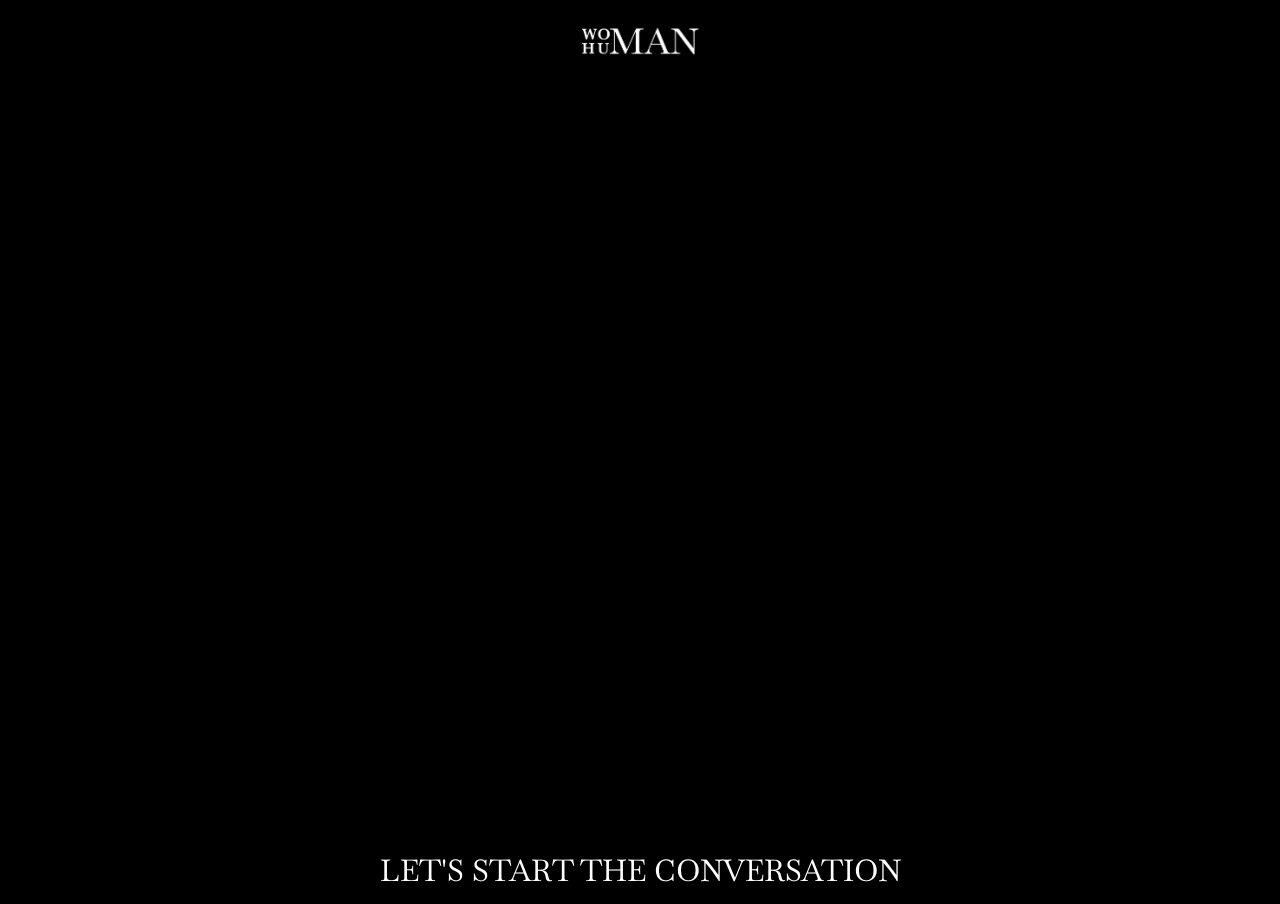
<file: index.html>
<!DOCTYPE html>
<html>
<head>
  <meta charset="utf-8">

  <title>WO/HU/MAN</title>

  <link rel="stylesheet" href="index.css"/>

</head>

<body>

  <div class="logo">
  <a href="2.html"><img src="logo groot wit.png"></a>
  </div>


  <div class="info">
  <a href="https://docs.google.com/document/d/1iKqkGOBr7sHg41XKOuiyg_PSfQ9iAlvR3tnzdgp_K6E/edit">LET'S START THE CONVERSATION</a>
  </div>


<div class="video">

<iframe  src="https://www.youtube.com/embed/qpJfl4V8M5w" frameborder="0" allow="accelerometer; autoplay; encrypted-media; gyroscope; picture-in-picture" allowfullscreen></iframe>

</div>


<link href="https://fonts.googleapis.com/css2?family=Baskervville:ital@0;1&display=swap" rel="stylesheet">

  <!-- the body ends here -->
  </body>
  </html>
</file>
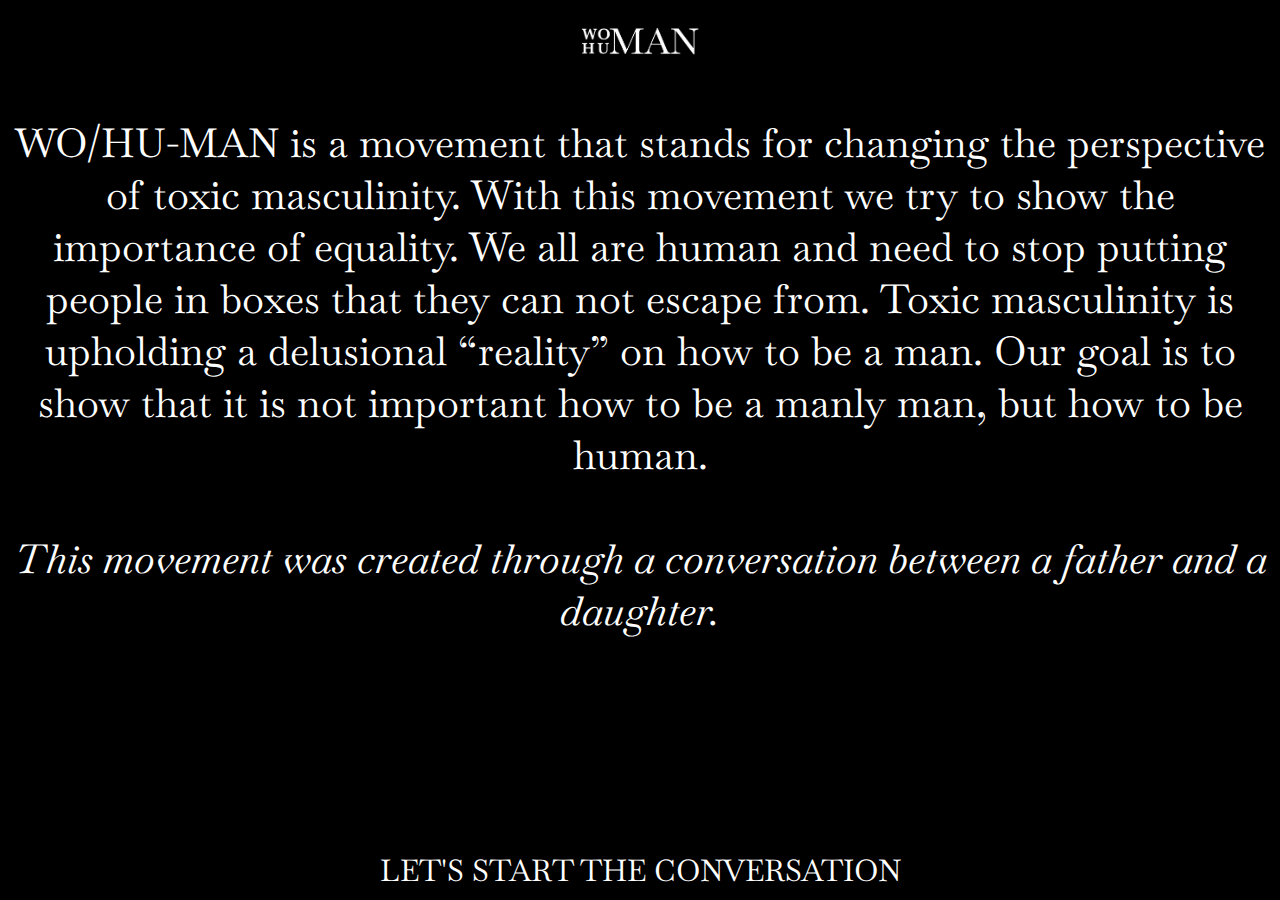
<file: 2.html>
<!DOCTYPE html>
<html>
<head>
  <meta charset="utf-8">

  <title>WO/HU/MAN</title>

  <link rel="stylesheet" href="index.css" />

</head>

<body>

  <div class="logo">
  <a href="index.html"><img src="logo groot wit.png"></a>
  </div>

  <div class="text">
    WO/HU-MAN is a movement that stands for changing the perspective of toxic masculinity.
    With this movement we try to show the importance of equality. We all are human and need to stop putting people in boxes that they can not escape from. Toxic masculinity is upholding a delusional “reality” on how to be a man. Our goal is to show that it is not important how to be a manly man, but how to be human.
    <br></br>
<i>This movement was created through a conversation between a father and a daughter.</i>

  </div>

  <div class="info">
  <a href="https://docs.google.com/document/d/1iKqkGOBr7sHg41XKOuiyg_PSfQ9iAlvR3tnzdgp_K6E/edit">LET'S START THE CONVERSATION</a>
  </div>

  </script>


<link href="https://fonts.googleapis.com/css2?family=Baskervville:ital@0;1&display=swap" rel="stylesheet">

  <!-- the body ends here -->
  </body>
  </html>
</file>
<file: index.css>
body {
  margin: 0;
  padding: 0;
  overflow: hidden;
  background-color: black;

}

.info{
  position: absolute;
  text-align: center;
  font-family:'Baskervville', serif;
  bottom: 10px;
  margin: auto;
  right: 0;
  left: 0;
  font-size: 30px;
  color: white;
  z-index: 100;
}

.text{
  position: absolute;
  font-family: 'Baskervville', serif;
  top:13%;
  text-align: center;
  font-size: 40px;
  color: white;
}

.logo img{
  position: absolute;
  top:10px;
  left: 45%;
  width: 10%;
  z-index: 100;
  background-color: inherit;
}

a:link {
  color: white;
  text-decoration: none;

}

a:visited {
  color: white;
  text-decoration: none;
}

a:hover {
  color: white;
  font-style: italic;
}

a:active {
  color: white;
}

.video {
  position: absolute;
  /* margin-top: -50px; */
  /* border: 1px solid red; */
  width: 100%;
  height: 100vh;
}

.video iframe{
  width: 100%;
  height: 100%;

}
</file>
